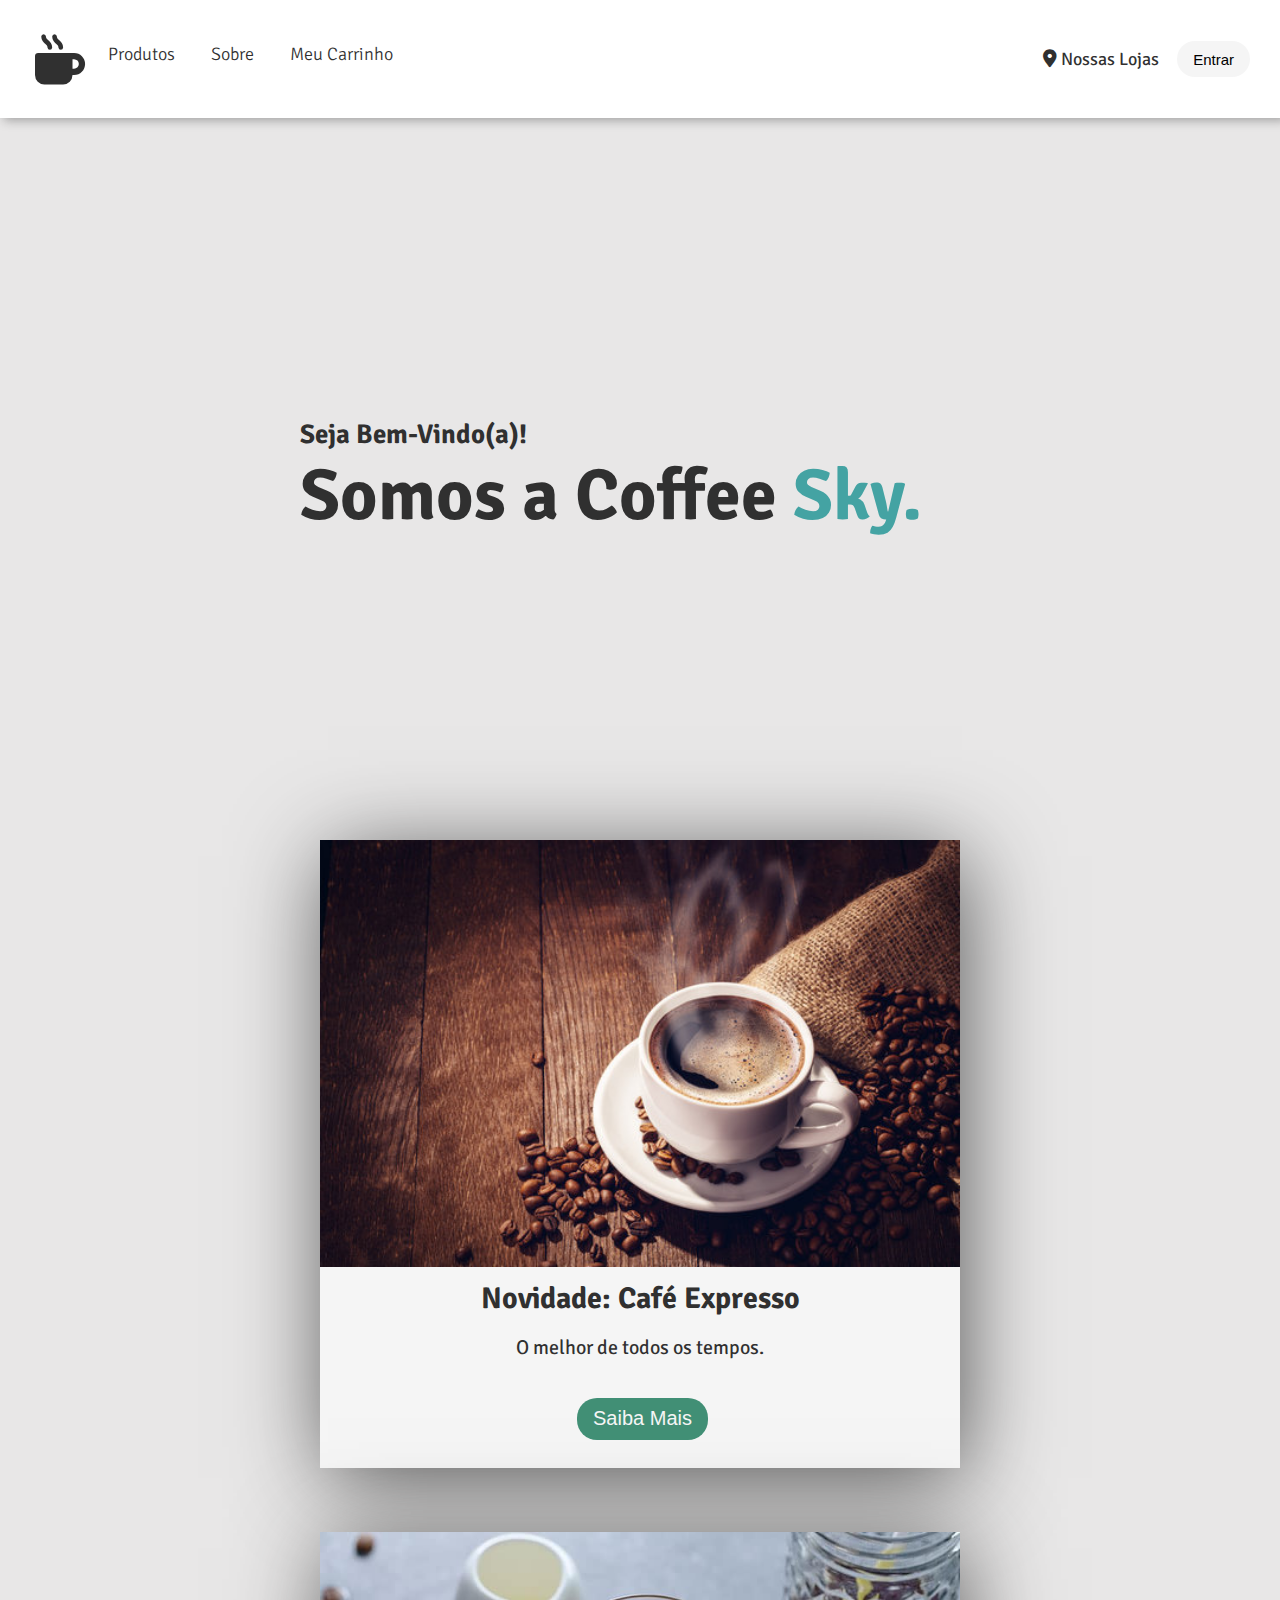
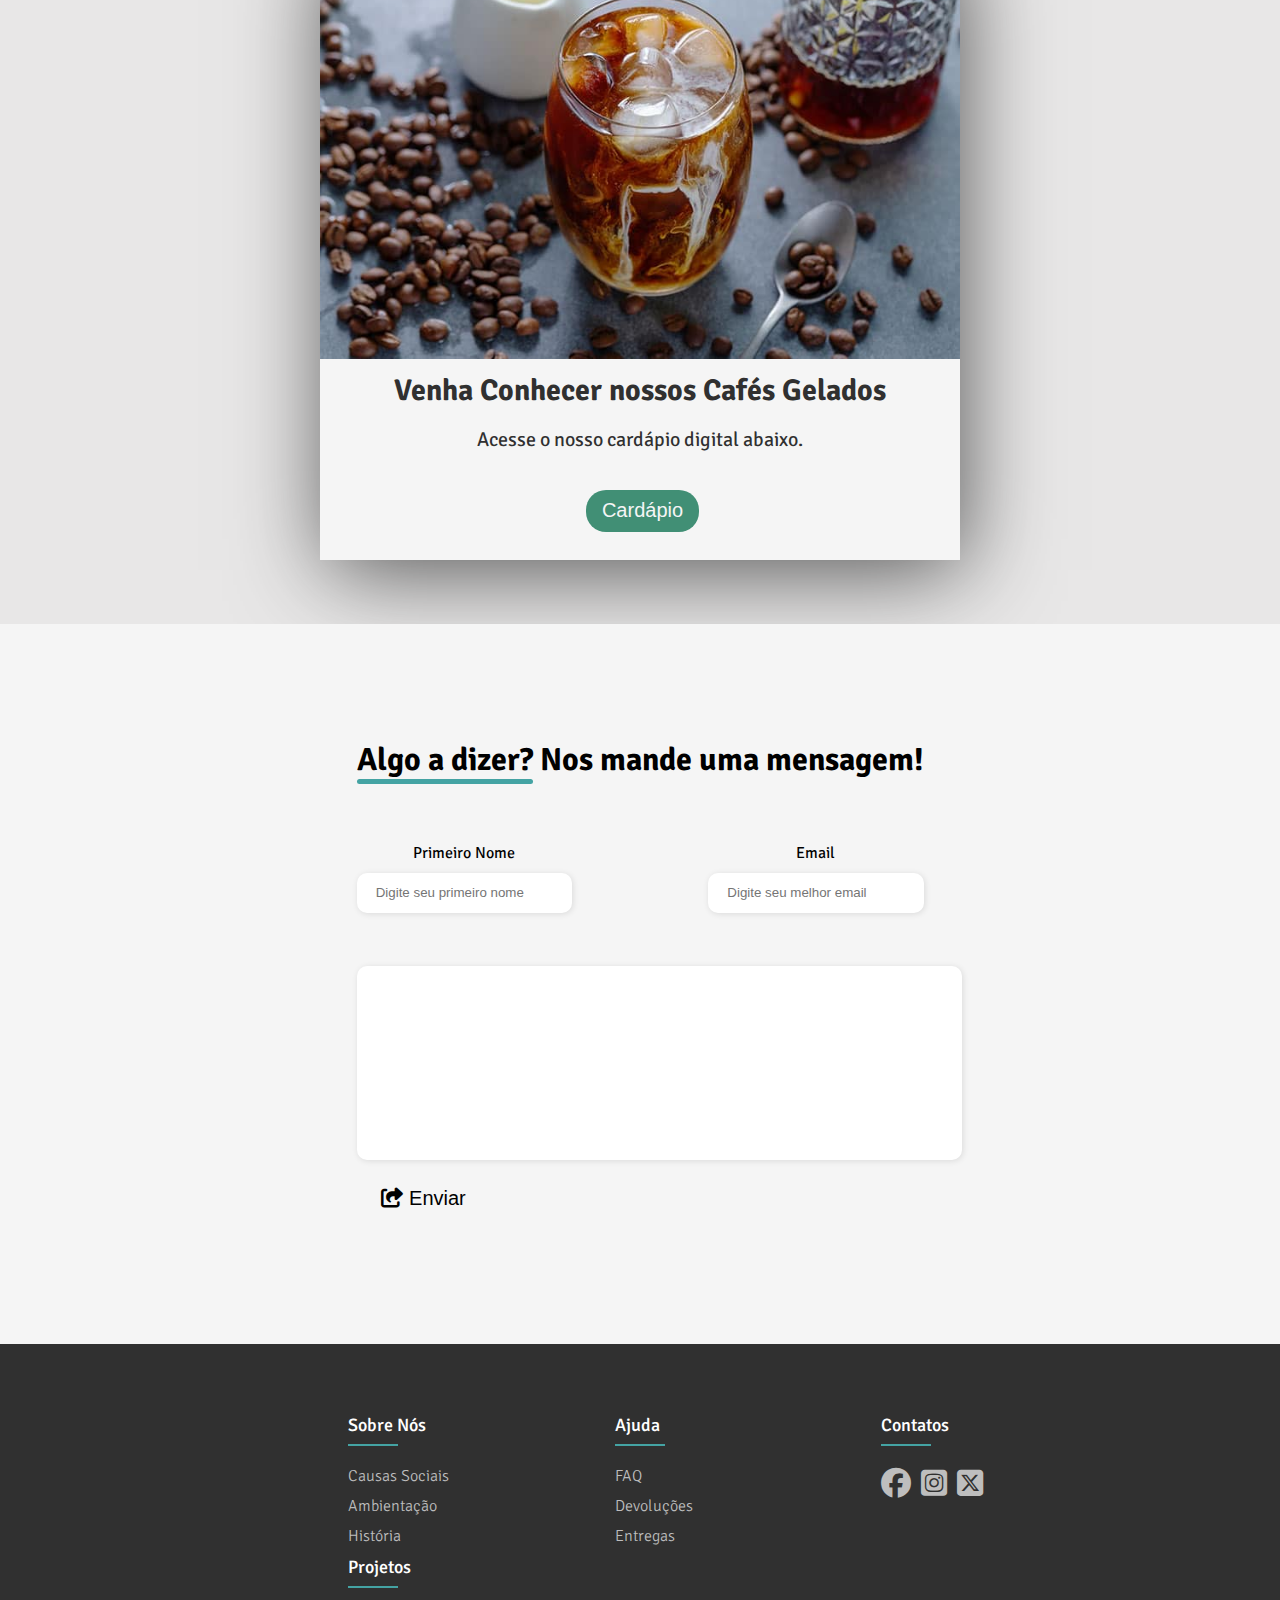
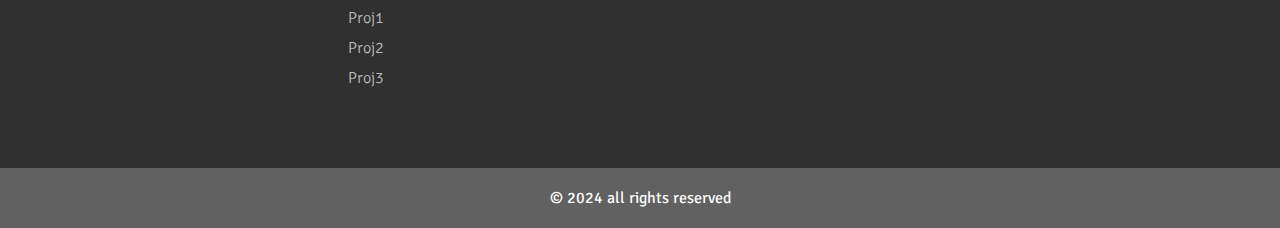
<file: index.html>
<!DOCTYPE html>
<html lang="pt-br">
  <head>
    <meta charset="UTF-8" />
    <meta name="viewport" content="width=device-width, initial-scale=1.0" />
    <title>Coffee Sky | Home</title>
    <link
      rel="stylesheet"
      href="https://cdnjs.cloudflare.com/ajax/libs/font-awesome/6.5.1/css/all.min.css"
    />
    <link rel="stylesheet" href="css/navbar.css" />
    <link rel="stylesheet" href="css/allcss.css" />
    <link rel="stylesheet" href="css/main.css" />
    <link rel="stylesheet" href="css/produtos.css">
    <link rel="stylesheet" href="css/contato.css">
    <link rel="stylesheet" href="css/footer.css">
  </head>
  <body>
    <!--HEADER > css/navbar.css-->
    <header>
      <div class="navbar">
        <a href="" class="logo"><i class="fa-solid fa-mug-hot"></i></a>
      </div>
      <div id="navlist">
        <ul>
          <li><a href="">Produtos</a></li>
          <li><a href="">Sobre</a></li>
          <li><a href="">Meu Carrinho</a></li>
        </ul>
      </div>
      <div class="location">
        <a href=""><i class="fa-solid fa-location-dot"></i> Nossas Lojas</a>
      </div>
      <div class="btn-nav">
        <button class="button">Entrar</button>
      </div>
      <button id="btn-mobile">
        Menu
      </button>
    </header>

    <!--Main > css/main.css-->
    <main>
      <div class="container-text">
        <div class="text">
          <h3>Seja Bem-Vindo(a)!</h3>
          <h1>Somos a Coffee <span>Sky.</span></h1>
        </div>
      </div>
      <!--Novidade-->

        <div class="nov1">
          <img src="img/coffee1.jpg" alt="">
          <div class="nov-text">
           <h3>Novidade: Café Expresso</h3>
           <p>O melhor de todos os tempos.</p>
           <div class="btn">
            <button class="button">Saiba Mais</button>
          </div>
          </div>
          </div>



    <!--produtos-->

    <div class="nov2">
      <img src="img/cold_coffee.jpg" alt="">
      <div class="nov-text">
       <h3>Venha Conhecer nossos Cafés Gelados</h3>
       <p>Acesse o nosso cardápio digital abaixo.</p>
       <div class="btn">
        <button class="button">Cardápio</button>
      </div>
      </div>
      </div>
    </div>
  </main>
    <!--Contato-->
    <div class="container">
      <div class="form-image">
        <img src="img/undraw_coffee_with_friends_3cbj.svg" alt="">
      </div>
      <div class="form">
        <form action="#">
          <div class="form-header">
            <div class="title">
              <h1>Algo a dizer? Nos mande uma mensagem!</h1>
            </div>
          </div>

          <div class="input-group">
            <div class="input-box">
              <label for="firstname">Primeiro Nome</label>
              <input type="text" id="firstname" name="firstname" placeholder="Digite seu primeiro nome" required>
            </div>
            <div class="input-box">
              <label for="firstname">Email</label>
              <input type="text" id="firstname" name="firstname" placeholder="Digite seu melhor email" required>
            </div>

            
          </div>
          <div class="text-box">
            <div class="box-title">
             <input type="text" maxlength="1000">
            </div>
          </div>

          <div class="btn-contato">
            <button class="button"><i class="fa-solid fa-share-from-square"></i> Enviar</button>
          </div>
        </form>
      </div>
    </div>

    <!--Footer-->

    <footer class="footer">
      <div class="cont-footer">
        <div class="row">
          <div class="footer-col">
            <h4>Sobre nós</h4>
            <ul>
              <li><a href="">Causas Sociais</a></li>
              <li><a href="">Ambientação</a></li>
              <li><a href="">História</a></li>
            </ul>
          </div>
          <div class="footer-col">
            <h4>Ajuda</h4>
            <ul>
              <li><a href="">FAQ</a></li>
              <li><a href="">Devoluções</a></li>
              <li><a href="">Entregas</a></li>
            </ul>
          </div>
          <div class="footer-redes">
            <h4>Contatos</h4>
            <ul>
              <li><a href=""><i class="fa-brands fa-facebook"></i></a></li>
              <li><a href=""><i class="fa-brands fa-square-instagram"></i></a></li>
              <li><a href=""><i class="fa-brands fa-square-x-twitter"></i></a></li>
            </ul>
          </div>
          <div class="footer-col">
            <h4>Projetos</h4>
            <ul>
              <li><a href="">Proj1</a></li>
              <li><a href="">Proj2</a></li>
              <li><a href="">Proj3</a></li>
            </ul>
          </div>
        </div>
      </div>

      
    </footer>
    
    <div class="creditos">
      &#169
      2024 all rights reserved
    </div>
    <script src="js/script.js"></script>
  </body>
</html>
</file>
<file: css/navbar.css>
header {
  display: flex;
  background-color: #fff;
  align-items: center;
  padding: 20px;
  font-size: 18px;
  -webkit-box-shadow: 5px 13px 10px -3px rgba(32, 31, 31, 1);
  -moz-box-shadow: 5px 13px 10px -3px rgba(32, 31, 31, 1);
  box-shadow: 5px 1px 10px 1px rgba(32, 31, 31, 0.377);
}

.logo i {
  color: #303030;
  font-size: 50px;
  margin-left: 15px;
}

#navlist {
  display: flex;
  margin-right: auto;
  padding:5px;
  align-items: center;
}
#navlist ul li {
  text-decoration: none;
  list-style: none;
  padding: 8px;
}
#navlist ul {
  display: flex;
}
#navlist a {
  color: #303030;
  text-decoration: none;
  padding: 10px;
}
#navlist a:hover {
  color: #50c4c4;
  transform: scale(0.9);
}

.location {
  margin-left: auto;
  padding: 10px;
}

.location a {
  text-decoration: none;
  color: #303030;
}

.location a:hover {
  color: #50c4c4;
}

.btn-nav button{
  font-size: 15px;
  color: #000;
  background-color: whitesmoke;
  border: #000;
  margin-right: 10px;
}

#btn-mobile {
  display: none;
}

@media (max-width: 800px) {
  #btn-mobile {
    display: block;
    margin-left: auto;
  }

  #navlist {
    display: none;
  }

  .location {
    display: none;
  }

  .active {
    display: flex;
  }
}
</file>
<file: css/allcss.css>
@import url('https://fonts.googleapis.com/css2?family=Signika+Negative:wght@600&display=swap');

* {
  margin: 0;
  padding: 0;
}

body {
  background-color: #cccaca75;
  font-family: 'Signika Negative', sans-serif;
}
</file>
<file: css/main.css>
.container-text {
  padding: 300px;
}

.container-text span {
  color: #44a3a3;
}

.container-text h3 {
  color: hsl(0, 0%, 19%);
  font-size: 3vh;
}

.container-text h1 {
  color: hsl(0, 0%, 19%);
  font-size: 8vh;
}

/*Novidades*/

.nov1 {
  -webkit-box-shadow: 5px 13px 87px -3px rgb(163, 160, 160);
  -moz-box-shadow: 5px 13px 5px -3px rgb(88, 87, 87);
  box-shadow: 5px 13px 87px -3px rgb(80, 80, 80);
  align-items: center;
  background-color: whitesmoke;
  display: flex;
  align-items: center;
  margin: auto;
  width: 90%;
}

.nov-text h3 {
  padding: 8px;
  color: hsl(0, 0%, 19%);
  font-size: 50px;
}

.nov-text p {
  padding: 10px;
  color: hsl(0, 0%, 19%);
  font-size: 30px;
}

.btn {
  padding: 5px 0px 0px 5px;
  margin-top: 15px;
}

.button {
  background-color: #44a3a3;
  color: whitesmoke;
  border-radius: 20px;
  border: none;
  font-size: 20px;
  margin: 0.5rem;
  padding: 0.6rem 1rem;
  transition: all 0.3s ease;
}

.button:hover {
  background-color: rgb(47, 47, 53);
  color: whitesmoke;
  cursor: pointer;
  transform: scale(0.9);
  box-shadow: 0 3px 3px 0 rgba(0, 0, 0, 0.14), 0 1px 7px 0 rgba(0, 0, 0, 0.12),
    0 3px 1px -1px rgba(0, 0, 0, 0.2);
}

@media (max-width: 1450px) {
  .nov1 {
    display: block;
    align-items: center;
    justify-content: center;
    width: 50%;
  }

  .nov1 img {
    width: 100%;
  }

  .nov-text h3 {
    padding: 8px;
    color: hsl(0, 0%, 19%);
    font-size: 30px;
    text-align: center;
  }
  
  .nov-text p {
    padding: 10px;
    color: hsl(0, 0%, 19%);
    font-size: 20px;
    text-align: center;
  }

  .btn {
    padding: 5px 0px 0px 5px;
    margin-top: 15px;
    text-align: center;
    padding-bottom: 20px;
  }
}

@media (max-width: 1094px) {

  .container-text {
    padding-top: 20%;
    text-align: center;
    display: flex;
  }
  .container-text span {
    color: #44a3a3;
  }
  
  .container-text h3 {
    color: hsl(0, 0%, 19%);
    font-size: 30px;
    text-wrap: nowrap;
    text-align: center;
  }
  
  .container-text h1 {
    color: hsl(0, 0%, 19%);
    font-size: 100px;
    text-wrap: nowrap;
    text-align: center;
  }
}

@media (max-width: 953px) {
  .container-text {
    padding: 200px;
  }

  .container-text h3{
    font-size: 30px;
  }
  
}

@media (max-width: 755px) {
  .container-text h3{
    font-size: 30px;
  }

  .container-text h1{
    font-size: 80px;
  }
}

@media (max-width: 685px) {
  .container-text h3{
    font-size: 30px;
  }

  .container-text h1{
    font-size: 50px;
  }
}
</file>
<file: css/produtos.css>
.nov2 {
    -webkit-box-shadow: 5px 13px 87px -3px rgb(160, 161, 163);
    -moz-box-shadow: 5px 13px 5px -3px rgb(88, 87, 87);
    box-shadow: 5px 13px 87px -3px rgb(80, 80, 80);
    align-items: center;
    background-color: whitesmoke;
    display: flex;
    align-items: center;
    margin: auto;
    width: 90%;
    margin-top: 5%;
  }
  
  .nov-text h3 {
    padding: 8px;
    color: hsl(0, 0%, 19%);
    font-size: 50px;
  }
  
  .nov-text p {
    padding: 10px;
    color: hsl(0, 0%, 19%);
    font-size: 30px;
  }
  
  .btn {
    padding: 5px 0px 0px 5px;
    margin-top: 15px;
  }
  
  .button {
    background-color: rgb(65, 143, 117);
    color: whitesmoke;
    border-radius: 20px;
    border: none;
    font-size: 20px;
    margin: 0.5rem;
    padding: 0.6rem 1rem;
  }
  
  .button:hover {
    background-color: rgb(47, 47, 53);
    color: whitesmoke;
    transition: 0.2s;
    cursor: pointer;
    transform: scale(0.9);
    box-shadow: 0 3px 3px 0 rgba(0, 0, 0, 0.14), 0 1px 7px 0 rgba(0, 0, 0, 0.12),
      0 3px 1px -1px rgba(0, 0, 0, 0.2);
  }
  
  @media (max-width: 1450px) {
    .nov2 {
      display: block;
      align-items: center;
      justify-content: center;
      width: 50%;
    }
  
    .nov2 img {
      width: 100%;
    }
  
    .nov-text h3 {
      padding: 8px;
      color: hsl(0, 0%, 19%);
      font-size: 30px;
      text-align: center;
    }
    
    .nov-text p {
      padding: 10px;
      color: hsl(0, 0%, 19%);
      font-size: 20px;
      text-align: center;
    }
  
    .btn {
      padding: 5px 0px 0px 5px;
      margin-top: 15px;
      text-align: center;
      padding-bottom: 20px;
    }
  }
  
  @media (max-width: 1094px) {
  
    .container-text {
      padding-top: 20%;
      text-align: center;
      display: flex;
    }
    .container-text span {
      color: #44a3a3;
    }
    
    .container-text h3 {
      color: hsl(0, 0%, 19%);
      font-size: 30px;
      text-wrap: nowrap;
      text-align: center;
    }
    
    .container-text h1 {
      color: hsl(0, 0%, 19%);
      font-size: 100px;
      text-wrap: nowrap;
      text-align: center;
    }
    
  }
  
  @media (max-width: 953px) {
    .container-text {
      padding: 200px;
    }
  
    .container-text h3{
      font-size: 30px;
    }
    
  }
  
  @media (max-width: 755px) {
    .container-text h3{
      font-size: 30px;
    }
  
    .container-text h1{
      font-size: 80px;
    }
  }
  
  @media (max-width: 685px) {
    .container-text h3{
      font-size: 30px;
    }
  
    .container-text h1{
      font-size: 50px;
    }
}
</file>
<file: css/contato.css>
.container {
    width: 100%;
    height: 80vh;
    display: flex;
    margin-top: 5%;
}

.form-image {
    width: 50%;
    display: flex;
    justify-content: center;
    align-items: center;
    background-color: #44a3a3;
    padding: 1rem;
}

.form-image img {
    width: 31rem;
}

.form {
    width: 50%;
    display: flex;
    justify-content: center;
    align-items: center;
    flex-direction: column;
    background-color: whitesmoke;
    padding: 3rem;
}

.form-header {
    margin-bottom: 3rem;
    display: flex;
    justify-content: space-between;
}


.form-header h1::after {
    content: '';
    display: block;
    width: 11rem;
    height: 0.3rem;
    margin: 0 auto;
    background-color: #44a3a3;
    position: absolute;
    border-radius: 10px;
}

.input-group {
    display: flex;
    text-align: center;
    flex-wrap: nowrap;
    justify-content: space-between;
    padding: 1rem 0;
}

.input-box {
    display: flex;
    flex-direction: column;
    margin-bottom: 1.1rem;
}

.input-box input {
    margin: 0.6rem 0;
    padding: 0.8rem 1.2rem;
    border: none;
    border-radius: 10px;
    box-shadow: 1px 1px 6px #0000001c;
}

.input-box input:hover {
    background-color: #eeeeee75;
}

.input-box input:focus-visible {
    outline: 1px solid #44a3a3;
}

.text-box input {
    width: 100%;
    height: 10.5rem;
    margin: 0.6rem 0;
    padding: 0.8rem 1.2rem;
    border: none;
    border-radius: 10px;
    box-shadow: 1px 1px 6px #0000001c;
    text-align: start;
}

.text-box input:hover {
    background-color: #eeeeee75;
}

.text-box input:focus-visible {
    outline: 1px solid #44a3a3;
}

.btn-contato button {
    background-color: whitesmoke;
    color: #000;
}

@media screen and (max-width: 1330px) {
    .form-image{
        display: none;
    }

    .container {
        width: 100%;
    }

    .form {
        width: 100%
    }
}

@media screen and (max-width: 720px) {
    .text-box input {
        width: 95%;
        height: 10.5rem;
    }
}
</file>
<file: css/footer.css>
footer {
    color: #fff;
    max-width: 100%;
    background-color: hsl(0, 0%, 19%); 
    padding: 70px 0px;
}

.row {
    display: flex;
    flex-wrap: wrap;
    max-width: 1170;
    padding-left: 26%;
}

.cont-footer {
    margin: auto;
}

ul {
    list-style: none;
}

ul li {
    margin-bottom: 10px;

}

ul li a{
    color: #bebebe;
    text-decoration: none;
    text-transform: capitalize;
    font-weight: 300;
    display: block;
    transition: all 0.3s ease;
}

ul li a:hover {
    color: #ffffff;
    padding-left: 10px;
}

.footer-col {
    width: 25%;
    padding: 0 15px;
}

.footer-col h4{
    font-size: 18px;
    text-transform: capitalize;
    margin-bottom: 30px;
    font-weight: 500;
    position: relative;
}

.footer-col h4::before {
    content: '';
    position: absolute;
    left: 0;
    bottom: -10px;
    background-color: #44a3a3;
    height: 2px;
    box-sizing: border-box;
    width: 50px;
}

/*Redes*/
.footer-redes {
    width: 25%;
    padding: 0 15px;
}

.footer-redes h4{
    font-size: 18px;
    text-transform: capitalize;
    margin-bottom: 30px;
    font-weight: 500;
    position: relative;
}

.footer-redes h4::before {
    content: '';
    position: absolute;
    left: 0;
    bottom: -10px;
    background-color: #44a3a3;
    height: 2px;
    box-sizing: border-box;
    width: 50px;
}

.footer-redes ul{
    font-size: 30px;
    display: flex;
    gap: 10px;
}

/*Creditos*/

.creditos {
    text-align: center;
    background-color: hsl(0, 0%, 38%); 
    color: #fff;
    padding: 20px;
}

@media (max-width: 1350px) {
    .row {

        flex-wrap: wrap;

    }
}
</file>
